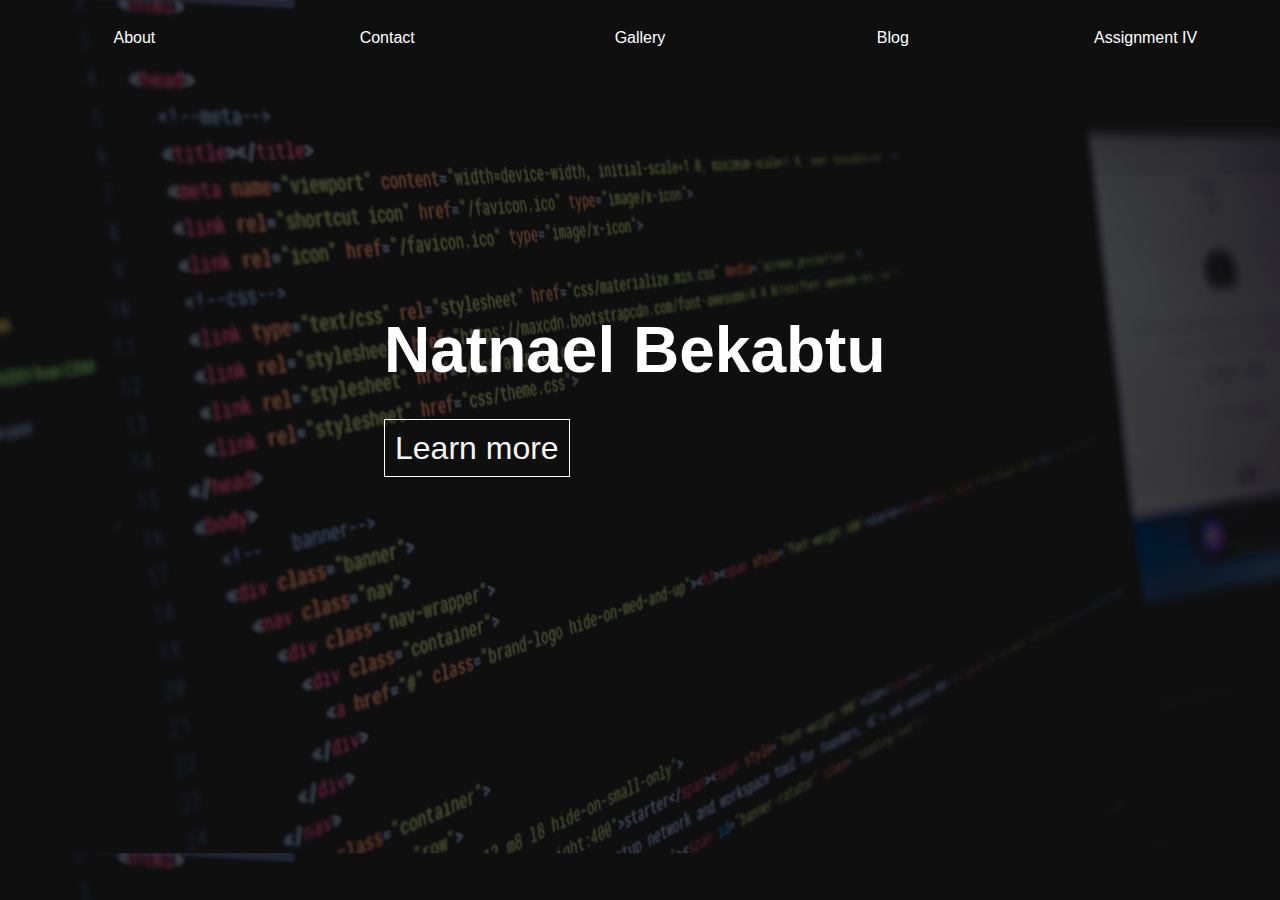
<file: index.html>
<!DOCTYPE html>
<html lang="en">
<head>
    <meta charset="UTF-8">
    <meta name="viewport" content="width=device-width, initial-scale=1.0">
    <title>My Works</title>
    <link rel="icon" href="./Asset/Images/icon_file.ico">
    <link rel="stylesheet" href="./Asset/CSS/general.css">
</head>
<body>
    <ul>
        <li><a href="About.html">About</a></li>
        <li><a href="contact.html">Contact</a></li>
        <li><a href="gallery.html">Gallery</a></li>
        <li><a href="blog.html">Blog</a></li>
        <li><a href="#">Assignment IV</a>
           <ul>
                <li><a href="question1.html" target="_blank">Question1</a></li>
                <li><a href="question2.html" target="_blank">Question2</a></li>
                <li><a href="question3.html" target="_blank">Question3</a></li>
            </ul>
        </li>
                
    </ul>
    <div class="content">
        <h1>Natnael Bekabtu</h1>
        <a href="About.html" id="learn_more">Learn more</a>
    </div>
</body>
</html>
</file>
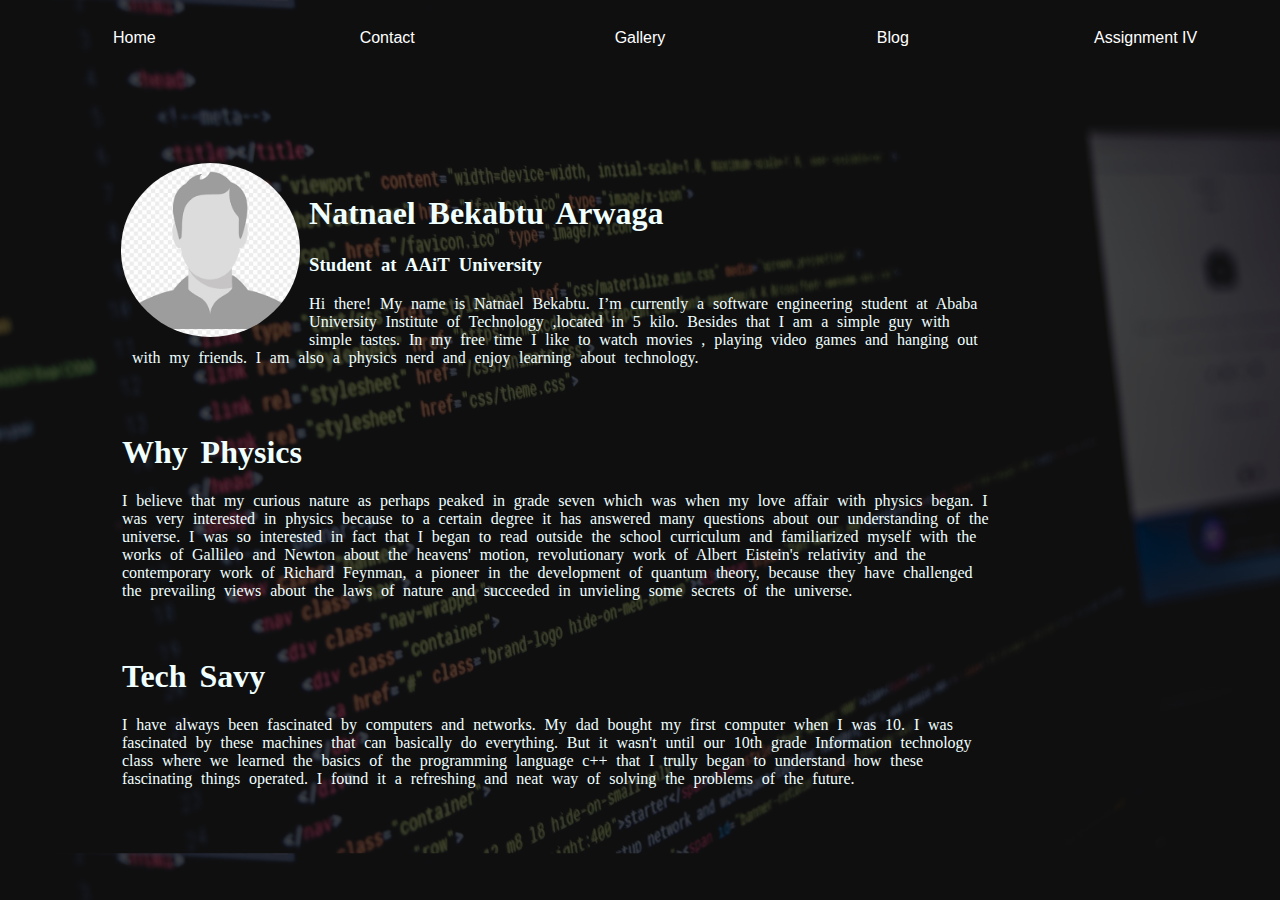
<file: About.html>
<!DOCTYPE html>
<html lang="en">
<head>
    <link rel="icon" href="./Asset/Images/icon_file.ico">
    <meta charset="UTF-8">
    <meta name="viewport" content="width=device-width, initial-scale=1.0">
    <title>Natnael B.</title>
    <link rel="stylesheet" href="./Asset/CSS/general.css">
    <style>
        .about-content{
            position: absolute;
            top: 10%;
            width: 70%;
            color: azure;
            padding: 4em;
            word-spacing: 0.3em;
            margin-left: 40px;
        }
        .about-content img{
            float: left;
            width: 20%;
            border-radius: 50%;
            margin: 1%;
            align-content: center;
            
        }
        .about-content .rest-content{
        
            padding: 20px;
            font-family: Cambria, Cochin, Georgia, Times, 'Times New Roman', serif;
        }
        .rest-content-2{
            clear: both;
            font-family:  Cambria, Cochin, Georgia, Times, 'Times New Roman', serif;
            padding: 10px;
        }

    </style>
</head>
<body>
    <!-- Lets start -->
    <ul>
        <li><a href="Index.html">Home</a></li>
        <li><a href="contact.html">Contact</a></li>
        <li><a href="gallery.html">Gallery</a></li>
        <li><a href="blog.html">Blog</a></li>
        <li><a href="#">Assignment IV</a>
           <ul>
                <li><a href="question1.html" target="_blank">Question1</a></li>
                <li><a href="question2.html" target="_blank">Question2</a></li>
                <li><a href="question3.html" target="_blank">Question3</a></li>
            </ul>
        </li>
                
    </ul>
    <div class="about-content">
        <img src="./Asset/Images/profilepic.png" alt="Profile Picture">
        <div class="rest-content">
            
            <h1>Natnael Bekabtu Arwaga</h1>
            <h3>Student at AAiT University</h3>
            <p>Hi there! My name is Natnael Bekabtu. I’m currently a software engineering student at Ababa University Institute of Technology ,located in 5 kilo.
                Besides that I am a simple guy with simple tastes. In my free time I like to watch movies , playing video games and hanging out with my friends.
                I am also a physics nerd and enjoy learning about technology.</p>  
        </div> 
        <div class="rest-content-2">
            <h1>Why Physics</h1>
            <p>I believe that my curious nature as perhaps peaked in grade seven which was when my love affair with physics began. I was very interested in physics because to a certain  degree it has answered many questions about our understanding of the universe. I was so interested in fact that I began to read outside the school curriculum and familiarized 
                myself with the works of Gallileo and Newton about the heavens' motion, revolutionary work of Albert Eistein's relativity and the contemporary work of Richard  Feynman,
                 a pioneer in the development of quantum theory, because they have challenged the prevailing views about the laws of nature and succeeded in unvieling some secrets of the universe.  
           </p>

        </div>
        <div class="rest-content-2">
            <h1>Tech Savy</h1>
            <p>I have always been fascinated by computers and networks. My dad bought my first computer when I was 10. I was fascinated by 
                these machines that can basically do everything. But it wasn't until our 10th grade Information technology class where we learned the basics 
                of the programming language c++ that I trully began to understand how these fascinating things operated. I found it a refreshing and neat way of solving the problems of the future. 
            </p>

        </div> 
    </div>
    
    
  
    

    

    
</body>
</html>
</file>
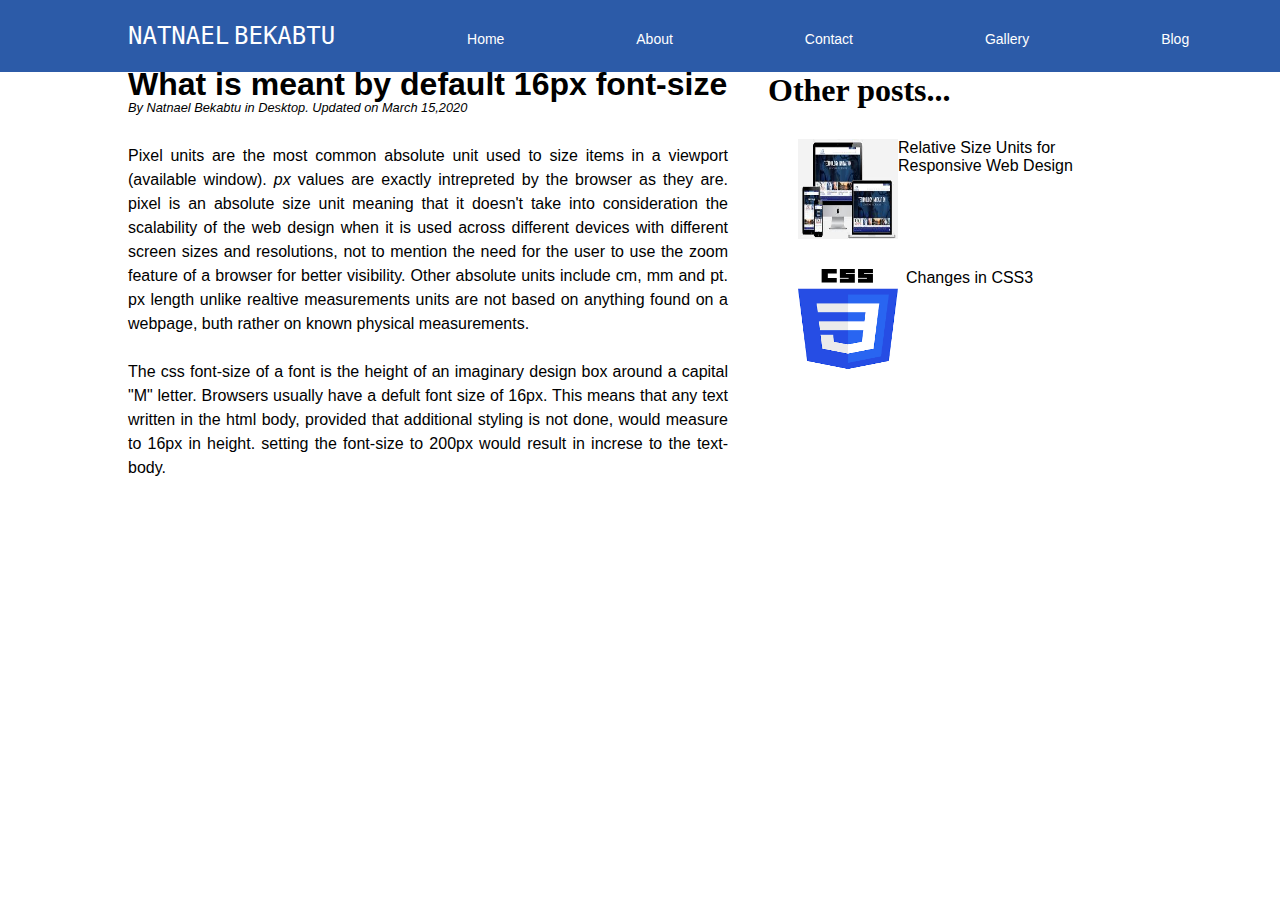
<file: blog-post-2.html>
<!DOCTYPE html>
<html lang="en">
<head>
    <meta charset="UTF-8">
    <meta name="viewport" content="width=device-width, initial-scale=1.0">
    <title>Blog</title>
    <link rel="stylesheet" href="./Asset/CSS/style.css">
    <link rel="icon" href="./Asset/Images/icon_file.ico">

</head>
<body>
<div class="main-window">  
    <nav>
        <ul class="nav-bar">
            <li id="logo"><a href="index.html" style="font-family: monospace;word-spacing: -0.4em;font-size: 1.5rem;">NATNAEL BEKABTU</a></li>
            <li><a href="index.html">Home</a></li>
            <li><a href="About.html">About</a></li>
            <li><a href="contact.html">Contact</a></li>
            <li><a href="gallery.html">Gallery</a></li>
            <li><a href="#">Blog</a></li>
        </ul>
        
    </nav>
  
    <div class="main-content">
        <div class="article-container">
            <article id="main-article">
                <h1 class="title">What is meant by default 16px font-size</h1>
                <p class="author">By Natnael Bekabtu in Desktop. Updated on March 15,2020</p>
                <br>
                <p>Pixel units are the most common absolute  unit used to size items in a viewport (available window). <em> px </em> values are exactly intrepreted by the browser as they are. pixel is an absolute size unit 
                    meaning that it doesn't take into consideration the scalability of the web design when it is used across different devices with different screen sizes and resolutions, not to mention the need for the user to use 
                    the zoom feature of a browser for better visibility. Other absolute units include cm, mm and pt. px length unlike realtive measurements units are not based on anything found on a webpage, buth rather on known physical measurements.
                   </p>
                   <br>
                   <p>
                       The css font-size of a font is the height of an imaginary design box around a capital "M" letter. Browsers usually have a defult font size of 16px. This means that any text written in the html body, provided that additional styling is not done, would measure to 16px in height. setting the font-size to 200px would result in
                       increse to the text-body.  
                   </p>
                 
            </article> 
        </div>
            
        <div class="other-post-container">
            <h1>Other posts...</h1>
           
            <div class="blog-link-1">
                <ul>
                <li>
                    <a href="blog.html"><img src="./Asset/Images/responsive_web_design.jfif" alt="font-size" width="100px" height="100px"></a>
                    <a href="blog.html">Relative Size Units for Responsive Web Design </a>
                </li>
            </ul>
            </div>
            
            <div class="blog-link-2">
                <ul>
                    <li>
                        <a href="blog-post-3.html"><img src="./Asset/Images/CSS3.png" alt="CSS3" width="100px" height="100px"></a>
                        &nbsp;&nbsp;<a href="blog-post-3.html">Changes in CSS3</a>
                    </li>
                </ul>
            </div>
        </div>
    </div>  
</div>
 
</body>
</html>
</file>
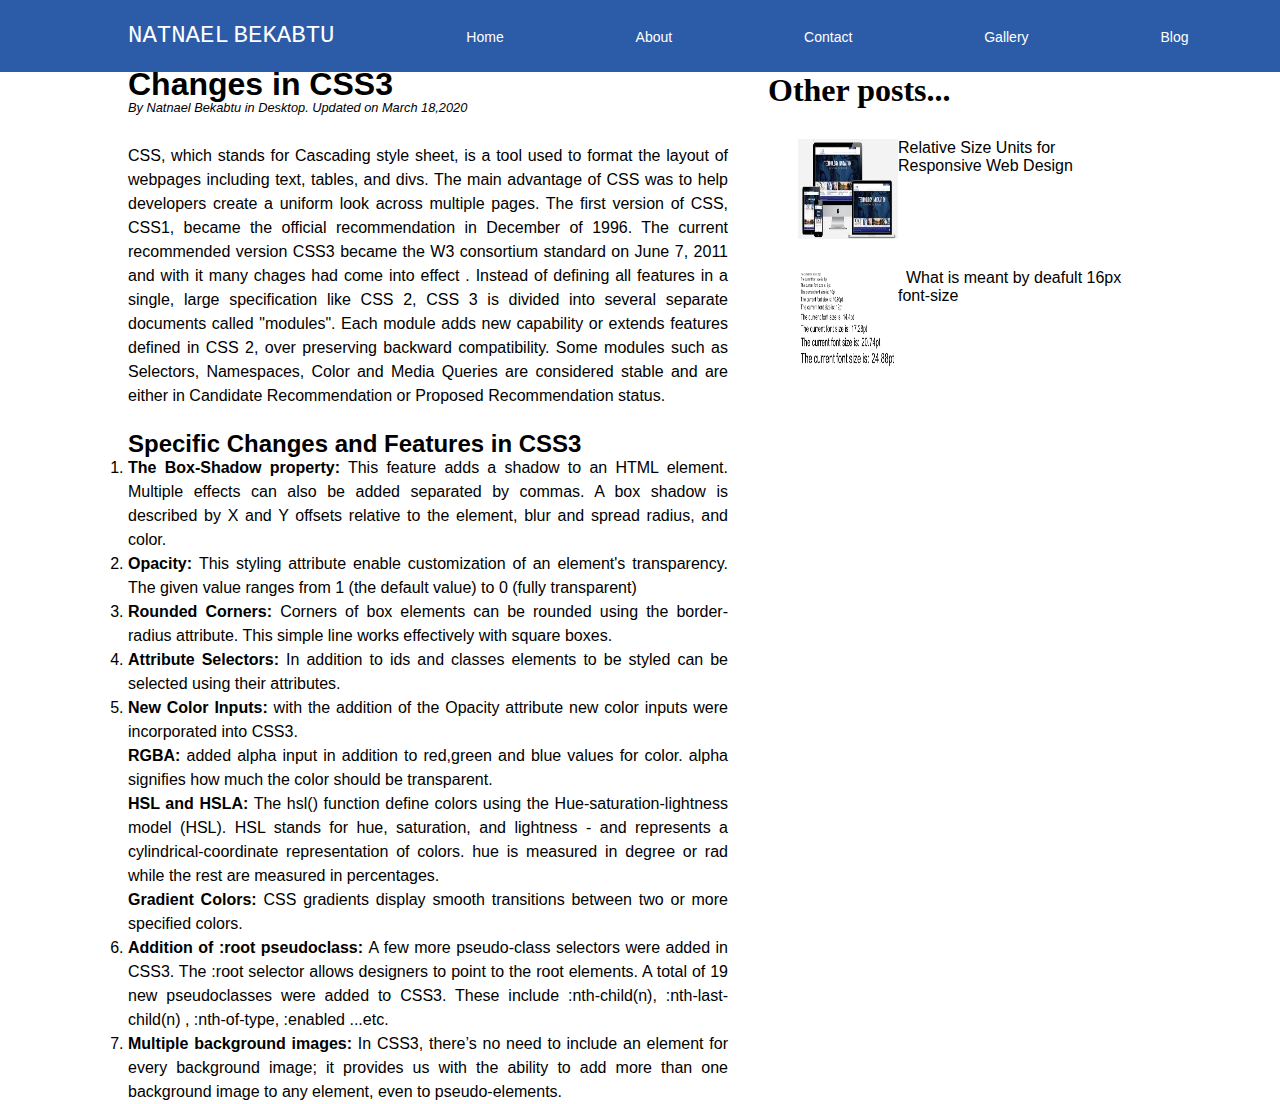
<file: blog-post-3.html>
<!DOCTYPE html>
<html lang="en">
<head>
    <meta charset="UTF-8">
    <meta name="viewport" content="width=device-width, initial-scale=1.0">
    <title>Blog</title>
    <link rel="stylesheet" href="./Asset/CSS/style.css">
    <link rel="icon" href="./Asset/Images/icon_file.ico">

</head>
<body>
<div class="main-window">  
    <nav>
        <ul class="nav-bar">
            <li id="logo"><a href="index.html" style="font-family: monospace;word-spacing: -0.4em;font-size: 1.5rem;">NATNAEL BEKABTU</a></li>
            <li><a href="index.html">Home</a></li>
            <li><a href="About.html">About</a></li>
            <li><a href="contact.html">Contact</a></li>
            <li><a href="gallery.html">Gallery</a></li>
            <li><a href="#">Blog</a></li>
        </ul>
        
    </nav>
  
    <div class="main-content">
        <div class="article-container">
            <article id="main-article">
                <h1 class="title">Changes in CSS3</h1>
                <p class="author">By Natnael Bekabtu in Desktop. Updated on March 18,2020</p>
                <br>
                <p>CSS, which stands for Cascading style sheet, is a tool used to format the layout of webpages including text, tables, and divs. The main advantage of CSS was to help developers create a uniform look across multiple pages.
                    The first version of CSS, CSS1, became the official recommendation in December of 1996. The current recommended version CSS3 became the W3 consortium standard on June 7, 2011 and with it many chages had come into effect
                    . Instead of defining all features in a single, large specification like CSS 2, CSS 3 is divided into several separate documents called "modules". Each module adds new capability or extends features defined in CSS 2, 
                    
                    over preserving backward compatibility.
                    Some modules such as Selectors, Namespaces, Color and Media Queries are considered stable and are either in Candidate Recommendation or Proposed Recommendation status.</p>
                    <br>
                    <h2>Specific Changes and Features in CSS3</h2>
                    <ol>
                        <li><strong> The Box-Shadow property:</strong>
                            This feature adds a shadow to an HTML element. Multiple effects can also be added separated by commas. A box shadow is described by X and Y offsets relative to the element, blur and spread radius, and color.
                        </li>
                        <li><strong>Opacity: </strong>This styling attribute enable customization of an element's transparency. The given value ranges from 1 (the default value) to 0 (fully transparent) 
                        
                        </li>
                        <li><strong>Rounded Corners: </strong>
                            Corners of box elements can be rounded using the border-radius attribute. This simple line works effectively with square boxes.
                        </li>
                        <li><strong>Attribute Selectors: </strong>In addition to ids and classes elements to be styled can be selected using their attributes.</li>
                        <li><strong>New Color Inputs:</strong> with the addition of the Opacity attribute new color inputs were incorporated into CSS3.
                            <ul style="list-style-type: none;">
                                <li><strong>RGBA: </strong>
                                    added alpha input in addition to red,green and blue values for color. alpha signifies how much the color should be transparent.
                                </li>
                                <li><strong>HSL and HSLA:</strong>
                                    The hsl() function define colors using the Hue-saturation-lightness model (HSL). HSL stands for hue, saturation, and lightness - and represents a cylindrical-coordinate representation of colors. hue is measured in degree or rad while the rest are measured in percentages.
                                </li>
                                <li><strong>Gradient Colors: </strong>CSS gradients display smooth transitions between two or more specified colors.</li>
                            </ul> 

                        </li>
                        <li><strong>Addition of :root pseudoclass: </strong> A few more pseudo-class selectors were added in CSS3. The :root selector allows designers to point to the root elements. A total of 19 new pseudoclasses were added to CSS3. These include :nth-child(n), :nth-last-child(n) , :nth-of-type, :enabled ...etc.
                        </li>
                        <li><strong>Multiple background images: </strong> In CSS3, there’s no need to include an element for every background image; it provides us with the ability to add more than one background image to any element, even to pseudo-elements.</li>
                    </ol>
            </article> 
        </div>
            
        <div class="other-post-container">
            <h1>Other posts...</h1>
           
            <div class="blog-link-1">
                <ul>
                <li>
                    <a href="blog.html"><img src="./Asset/Images/responsive_web_design.jfif" alt="font-size" width="100px" height="100px"></a>
                    <a href="blog.html">Relative Size Units for Responsive Web  Design</a>
                </li>
            </ul>
            </div>
            
            <div class="blog-link-2">
                <ul>
                    <li>
                        <a href="blog-post-2.html"><img src="./Asset/Images/font-size.png" alt="font-size" width="100px" height="100px"></a>
                        &nbsp;&nbsp;<a href="blog-post-2.html">What is meant by deafult 16px font-size </a>
                    </li>
                </ul>
            </div>
        </div>
    </div>  
</div>
 
</body>
</html>
</file>
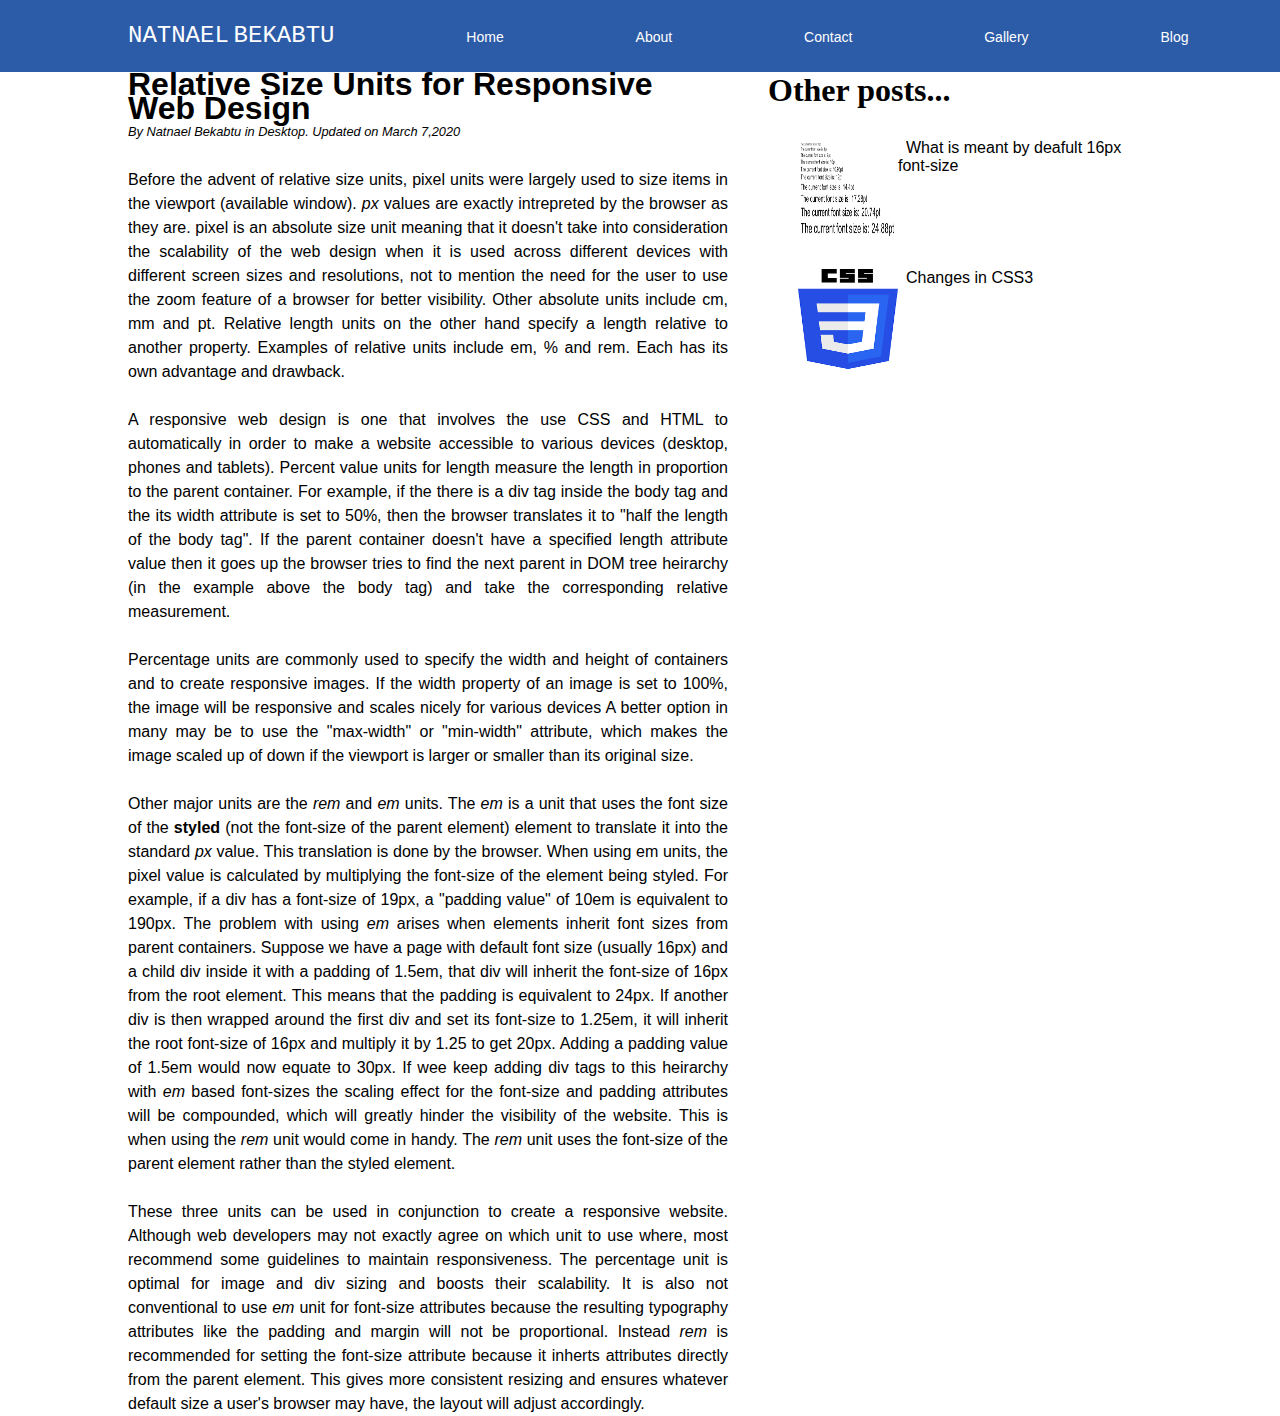
<file: blog.html>
<!DOCTYPE html>
<html lang="en">
<head>
    <meta charset="UTF-8">
    <meta name="viewport" content="width=device-width, initial-scale=1.0">
    <title>Blog</title>
    <link rel="stylesheet" href="./Asset/CSS/style.css">
    <link rel="icon" href="./Asset/Images/icon_file.ico">

</head>
<body>
<div class="main-window">  
    <nav>
        <ul class="nav-bar">
            <li id="logo"><a href="index.html" style="font-family: monospace;word-spacing: -0.4em;font-size: 1.5rem;">NATNAEL BEKABTU</a></li>
            <li><a href="index.html">Home</a></li>
            <li><a href="About.html">About</a></li>
            <li><a href="contact.html">Contact</a></li>
            <li><a href="gallery.html">Gallery</a></li>
            <li><a href="#">Blog</a></li>
        </ul>
        
    </nav>
  
    <div class="main-content">
        <div class="article-container">
            <article id="main-article">
                <h1 class="title">Relative Size Units for Responsive Web Design</h1>
                <p class="author">By Natnael Bekabtu in Desktop. Updated on March 7,2020</p>
                <br>
                <p>Before the advent of relative  size units, pixel units were largely used to size items in the viewport (available window). <em> px </em> values are exactly intrepreted by the browser as they are. pixel is an absolute size unit 
                    meaning that it doesn't take into consideration the scalability of the web design when it is used across different devices with different screen sizes and resolutions, not to mention the need for the user to use 
                    the zoom feature of a browser for better visibility. Other absolute units include cm, mm and pt. Relative length units on the other hand specify a length relative to another property. Examples of relative units include
                em, % and rem. Each has its own advantage and drawback.  </p>
                <br>
                 <p>A responsive web design is one that involves the use CSS and HTML to automatically in order to make a website accessible to various devices (desktop, phones and tablets). Percent value units for length measure the length in proportion
                    to the parent container. For example, if the there is a div tag inside the body tag and the its width attribute is set to 50%, then the browser translates it to "half the length of the body tag". If the parent container doesn't have a 
                    specified length attribute value then it goes up the browser tries to find the next parent in DOM tree heirarchy (in the example above the body tag) and take the corresponding relative measurement.
                </p>
               <br>
                <p>Percentage units are commonly used to specify the width and height of containers and to create responsive images. If the width property of an image is set to 100%, the image will be responsive and scales nicely for various devices
                    A better option in many may be to use the "max-width" or "min-width" attribute, which makes the image scaled up of down if the viewport is larger or smaller than its original size. 
                </p>
                <br>
                <p>Other major units are the <em>rem</em> and  <em>em</em> units. The <em>em</em> is a unit that uses the font size of the <strong> styled</strong> (not the font-size of the parent element) element to translate it into the standard <em> px</em> value. This translation is done by the browser. When using em
                units, the pixel value is calculated by multiplying the font-size of the element being styled. For example, if a div has a font-size of 19px, a "padding value" of 10em is equivalent to 190px. The problem with using <em>em</em> arises when elements 
                inherit font sizes from parent containers. Suppose we have a page with default font size (usually 16px) and a child div inside it with a padding of 1.5em, that div will inherit the font-size of 16px from the root element. This means that the padding is
                equivalent to 24px. If another div is then wrapped around the first div and set its font-size to 1.25em, it will inherit the root font-size of 16px and multiply it by 1.25 to get 20px. Adding a padding value of 1.5em would now equate to 30px. If wee keep
                adding div tags to this heirarchy with <em>em</em> based font-sizes the scaling effect for the font-size and padding attributes will be compounded, which will greatly hinder the visibility of the website. 
                This is when using the <em>rem</em> unit would come in handy. The <em>rem</em> unit uses the font-size of the parent element rather than the styled element.
            </p>
            <br>
            <p>
                These three units can be used in conjunction to create a responsive website. Although web developers may not exactly agree on which unit to use where, most recommend some guidelines to maintain responsiveness.
                 The percentage unit is optimal for image and div sizing and boosts their scalability. It is also not conventional to use <em>em</em> unit for font-size attributes because the resulting typography attributes like the 
                 padding and margin will not be proportional. Instead <em>rem</em> is recommended for setting the font-size attribute because it inherts attributes directly from the parent element. This gives more consistent resizing and
                 ensures whatever default size a user's browser may have, the layout will adjust accordingly.    
            </p>
            </article> 
        </div>
            
        <div class="other-post-container">
            <h1>Other posts...</h1>
           
            <div class="blog-link-1">
                <ul>
                <li>
                    <a href="blog-post-2.html"><img src="./Asset/Images/font-size.png" alt="font-size" width="100px" height="100px"></a>
                    &nbsp;&nbsp;<a href="blog-post-2.html">What is meant by deafult 16px font-size </a>
                </li>
            </ul>
            </div>
            
            <div class="blog-link-2">
                <ul>
                    <li>
                        <a href="blog-post-3.html"><img src="./Asset/Images/CSS3.png" alt="CSS3" width="100px" height="100px"></a>
                        &nbsp;&nbsp;<a href="blog-post-3.html">Changes in CSS3</a>
                    </li>
                </ul>
            </div>
        </div>
    </div>  
</div>
 
</body>
</html>
</file>
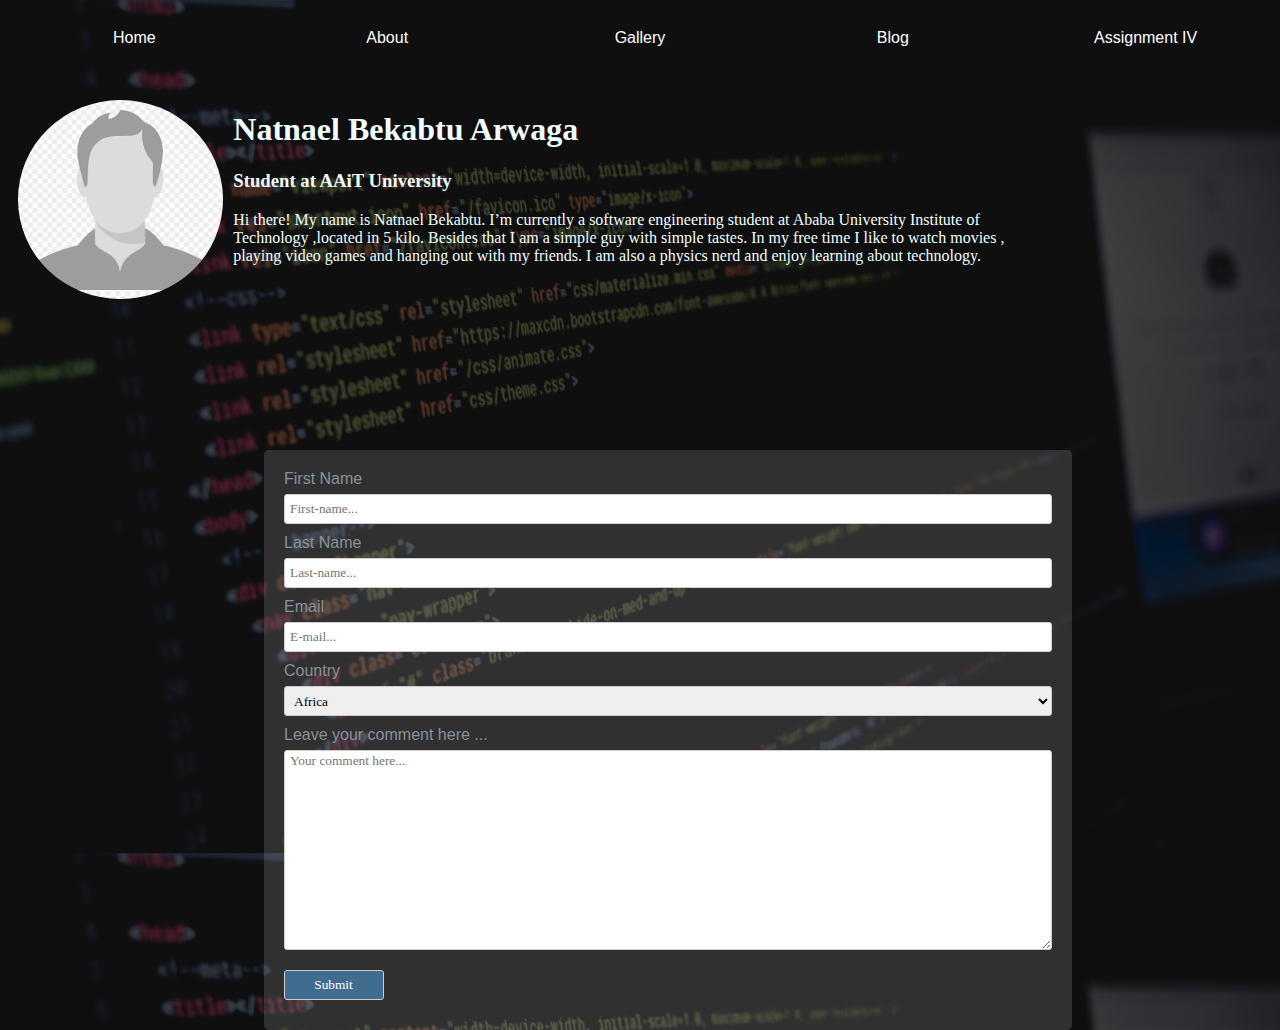
<file: contact.html>
<!DOCTYPE html>
<html lang="en">
<head>
    <link rel="icon" href="./Asset/Images/icon_file.ico">
    <meta charset="UTF-8">
    <meta name="viewport" content="width=device-width, initial-scale=1.0">
    <title>Natnael B.</title>
    <link rel="stylesheet" href="./Asset/CSS/general.css">
    <style>
        .content-1{
            position: absolute;
            top: 10%;
            width: 80%;
            color: azure;
        }
        .content-1 img{
            float: left;
            width: 20%;
            border-radius: 50%;
            margin: 1%;
        }
        .rest-content{
            font-family: Cambria, Cochin, Georgia, Times, 'Times New Roman', serif;
        }
        #form{
            border-radius: 5px;
            position: absolute;
            font-family: Arial, Helvetica, sans-serif;
            background-color: rgba(252, 252, 252, 0.14);
            padding: 20px;
            color: rgb(137, 146, 153);
            top: 50%;
            width: 60%;
            margin-left: 20%;
            
        }
        #form select,#form input,#form textarea{
            width: 100%;
            border-radius: 3px;
            box-sizing: border-box;
            font-family: 'Times New Roman', Times, serif;
            border: 1px solid #ccc;
            height: 30px;
            margin-top: 6px;
            margin-bottom: 10px;
            padding-left: 5px;
        }
        label{
            padding-bottom: 100px;
        }
        input[type=submit]{
            background-color: rgb(64, 108, 143);
            color: white;
        }
        input[type=submit]:hover{
            background-color: white;
            color: rgb(64, 108, 143);
        }

    </style>
</head>
<body>
    <!-- Lets start -->
    <ul>
        <li><a href="Index.html">Home</a></li>
        <li><a href="About.html">About</a></li>
        <li><a href="gallery.html">Gallery</a></li>
        <li><a href="blog.html">Blog</a></li>
        <li><a href="#">Assignment IV</a>
           <ul>
                <li><a href="question1.html" target="_blank">Question1</a></li>
                <li><a href="question2.html" target="_blank">Question2</a></li>
                <li><a href="question3.html" target="_blank">Question3</a></li>
            </ul>
        </li>           
    </ul>
    <div class="content-1">
        <img src="./Asset/Images/profilepic.png" alt="profilepic">
        <div class="rest-content">
            
            <h1>Natnael Bekabtu Arwaga</h1>
            <h3>Student at AAiT University</h3>
            <p>Hi there! My name is Natnael Bekabtu. I’m currently a software engineering student at Ababa University Institute of Technology ,located in 5 kilo.
                Besides that I am a simple guy with simple tastes. In my free time I like to watch movies , playing video games and hanging out with my friends.
                I am also a physics nerd and enjoy learning about technology.</p>  
        </div> 
    </div>
    <div id="form">
        <form action="mailto:se.natnael.bekabtu@gmail.com" enctype="UTF-8" method="POST">
            <label for="fname">First Name </label>
            <input type="text" name="fName" id="fName" required pattern="[a-z]{1,20}" placeholder="First-name...">
            
            <label for="lname">Last Name </label>
            <input type="text" name="lname" id="lname" required pattern="[a-z]{1,20}" placeholder="Last-name...">
            
            <label for="email">Email </label>
            <input type="email" name="email" id="email" placeholder="E-mail..." required>
            
            <label for="country">Country</label>
            <select name="country" id="">
                    <option value="af">Africa</option>
                    <option value="as">Asia</option>
                    <option value="eu">Europe</option>
            </select>
            Leave your comment here ... 
            <textarea name="comment" id="comment" cols="50" rows="30" style="height: 200px;" placeholder="Your comment here..."></textarea>
            <input type="submit" value="Submit" style="width: 100px;"> 
        </form>   
</div>
 
</body>
</html>
</file>
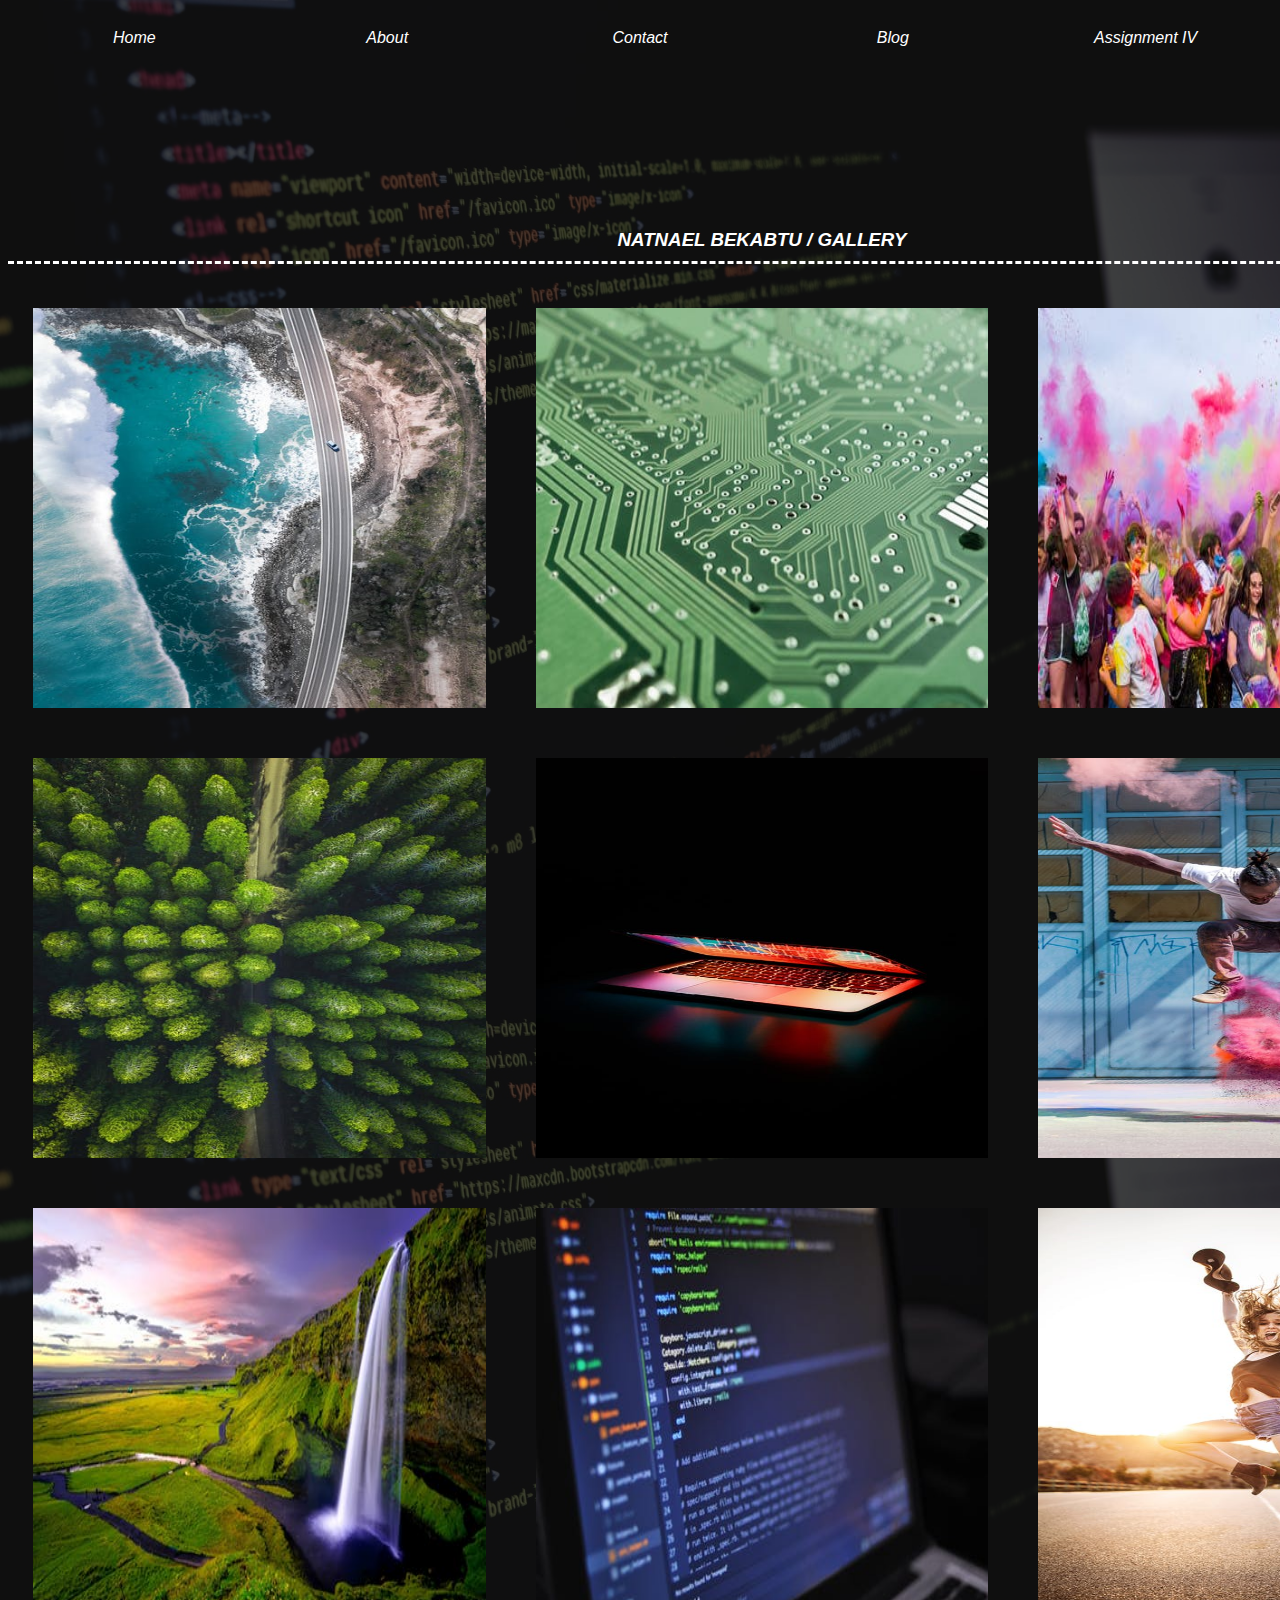
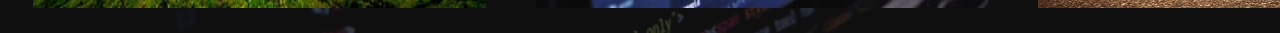
<file: gallery.html>
<!DOCTYPE html>
<html lang="en">
<head>
    <link rel="icon" href="./Asset/Images/icon_file.ico">
    <meta charset="UTF-8">
    <meta name="viewport" content="width=device-width, initial-scale=1.0">
    <title>Natnael B.</title>
    <link rel="stylesheet" href="./Asset/CSS/general.css">
    <style>
        #title{
            text-transform: uppercase;
            text-align: center;
            width: 93rem;
            border-bottom: dashed;
            padding: 10px;
        }
        body{
            font-style: oblique;
            font-family: Arial, Helvetica, sans-serif;
            clear: both; 
            color: white;   
        }
        img{
            float: left;
            width: 30%;
            margin: 1.6667%;
           
        }
        .main-content{
            position: absolute;
            top: 200px;
        }
    </style>
</head>
<body>
    <!-- Lets start -->
    <ul>
        <li><a href="Index.html">Home</a></li>
        <li><a href="About.html">About</a></li>
        <li><a href="contact.html">Contact</a></li>
        <li><a href="blog.html">Blog</a></li>
        <li><a href="#">Assignment IV</a>
           <ul>
                <li><a href="question1.html" target="_blank">Question1</a></li>
                <li><a href="question2.html" target="_blank">Question2</a></li>
                <li><a href="question3.html" target="_blank">Question3</a></li>
            </ul>
        </li>           
    </ul>
    <div class="main-content">
            <h3 id="title">natnael bekabtu / gallery</h3>
            
                    <img src="./Asset/Images/gallery_image_1.jpeg" alt="arial view of ocean" width="400px" height="400px">
                    <img src="./Asset/Images/motherboard.jpeg" alt="motherboard" width="400px" height="400px">
                    <img src="./Asset/Images/color_day.jpeg" alt="image of color day" width="400px" height="400px">
                    <img src="./Asset/Images/forest_image.jpg" alt="image of forest" width="400px" height="400px">
                    <img src="./Asset/Images/laptop.jpeg" alt="almost closed laptop" width="400px" height="400px">        
                    <img src="./Asset/Images/man_skateboarding.jpeg" alt="man skateboarding" width="400px" height="400px">  
                    <img src="./Asset/Images/water_fountain.jpeg" alt="image of water fountain" width="400px" height="400px">
                    <img src="./Asset/Images/laptop_2.jpeg" alt="coding on laptop" width="400px" height="400px">
                    <img src="./Asset/Images/jump_shot.jpeg" alt="woman taking a jump shot image" width="400px" height="400px">
                     
    </div>        
                
    
</body>
</html>
</file>
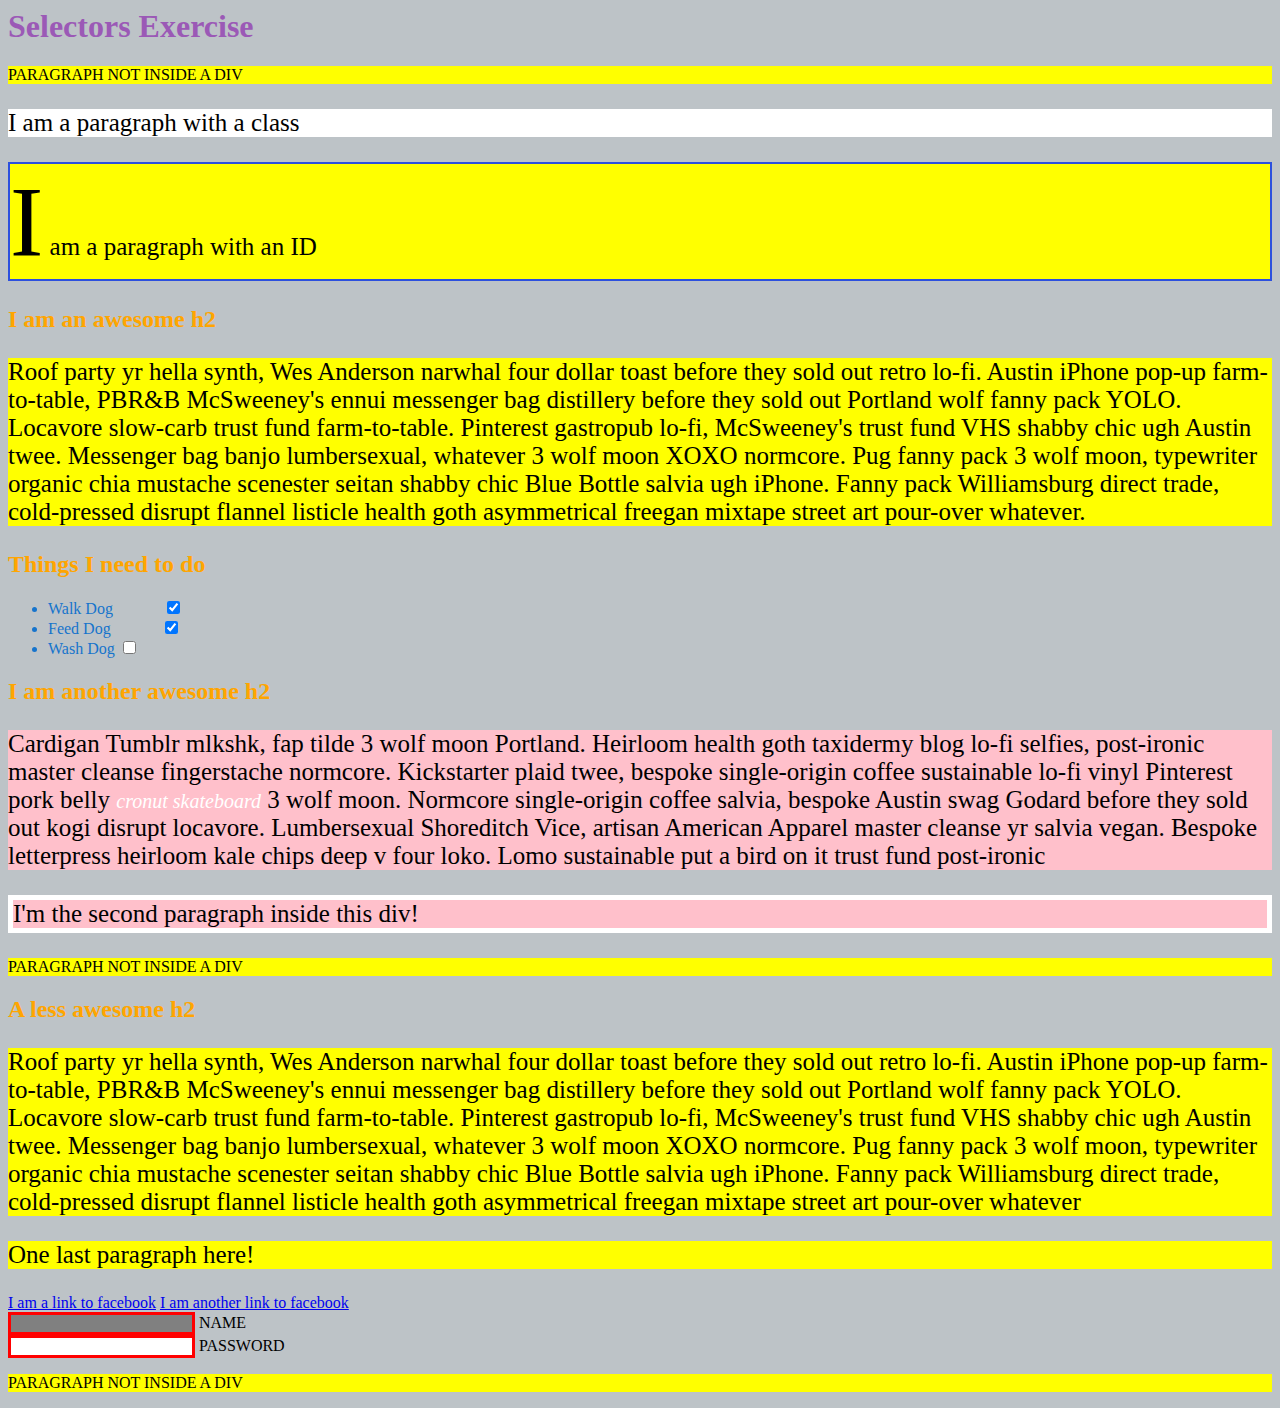
<file: question1.html>
<html>
<head>
  <meta charset="UTF-8">
  <title>Selectors Exercise</title>
  <link rel="stylesheet" type="text/css" href="./Asset/CSS/selectors.css">
</head>
<body>
  <h1>Selectors Exercise</h1>

<p>PARAGRAPH NOT INSIDE A DIV</p>

<div>
  <p class="hello">I am a paragraph with a class</p>
  <p id="special">I am a paragraph with an ID</p>

  <h2>I am an awesome h2</h2>
  
  
  <p>Roof party yr hella synth, Wes Anderson narwhal four dollar toast before they sold out retro lo-fi. Austin iPhone pop-up farm-to-table, PBR&B McSweeney's ennui messenger bag distillery before they sold out Portland wolf fanny pack YOLO. Locavore slow-carb trust fund farm-to-table. Pinterest gastropub lo-fi, McSweeney's trust fund VHS shabby chic ugh Austin twee. Messenger bag banjo lumbersexual, whatever 3 wolf moon XOXO normcore. Pug fanny pack 3 wolf moon, typewriter organic chia mustache scenester seitan shabby chic Blue Bottle salvia ugh iPhone. Fanny pack Williamsburg direct trade, cold-pressed disrupt flannel listicle health goth asymmetrical freegan mixtape street art pour-over whatever.</p>

</div>

<div>
  <h2>Things I need to do</h2>

  <ul>
    <li>Walk Dog <input type="checkbox" checked> </li>
    <li>Feed Dog <input type="checkbox" checked> </li>
    <li>Wash Dog <input type="checkbox"></li>
  </ul>
</div>

<div>
  <h2>I am another awesome h2</h2>

  <p>Cardigan Tumblr mlkshk, fap tilde 3 wolf moon Portland. Heirloom health goth taxidermy blog lo-fi selfies, post-ironic master cleanse fingerstache normcore. Kickstarter plaid twee, bespoke single-origin coffee sustainable lo-fi vinyl Pinterest pork belly <em>cronut skateboard</em> 3 wolf moon. Normcore single-origin coffee salvia, bespoke Austin swag Godard before they sold out kogi disrupt locavore. Lumbersexual Shoreditch Vice, artisan American Apparel master cleanse yr salvia vegan. Bespoke letterpress heirloom kale chips deep v four loko. Lomo sustainable put a bird on it trust fund post-ironic</p>

  <p>I'm the second paragraph inside this div!</p>
</div>

<p>PARAGRAPH NOT INSIDE A DIV</p>


<div>
  <h2>A less awesome h2</h2>

  <p>Roof party yr hella synth, Wes Anderson narwhal four dollar toast before they sold out retro lo-fi. Austin iPhone pop-up farm-to-table, PBR&B McSweeney's ennui messenger bag distillery before they sold out Portland wolf fanny pack YOLO. Locavore slow-carb trust fund farm-to-table. Pinterest gastropub lo-fi, McSweeney's trust fund VHS shabby chic ugh Austin twee. Messenger bag banjo lumbersexual, whatever 3 wolf moon XOXO normcore. Pug fanny pack 3 wolf moon, typewriter organic chia mustache scenester seitan shabby chic Blue Bottle salvia ugh iPhone. Fanny pack Williamsburg direct trade, cold-pressed disrupt flannel listicle health goth asymmetrical freegan mixtape street art pour-over whatever</p>

  <p>One last paragraph here!</p>

  <a href="http://www.facebook.com">I am a link to facebook</a>
  <a href="http://www.facebook.com">I am another link to facebook</a>
  <br>

  <input type="text" name="name" /><label> Name</label><br/>
  <input type="password" name="password" /><label> Password</label><br/>

</div>

<p>PARAGRAPH NOT INSIDE A DIV</p>

</body>
</html>
</file>
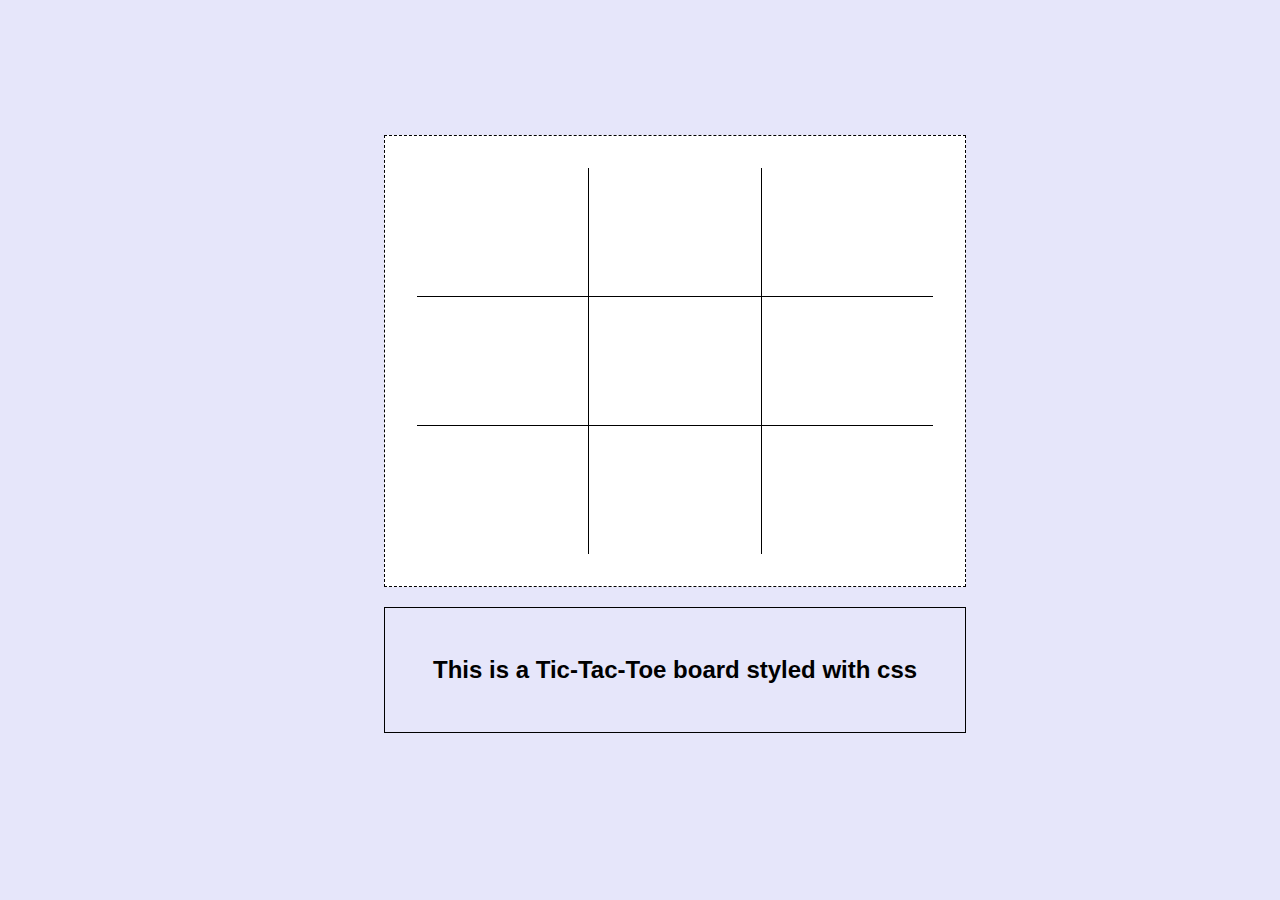
<file: question2.html>
<!DOCTYPE html>
<html lang="en">
<head>
    <meta charset="UTF-8">
    <meta name="viewport" content="width=device-width, initial-scale=1.0">
    <title>Tic Tac Toe</title>
    <link rel="icon" href="./Asset/Images/tic_tac_toe.jfif">
    <style>
        .parent{
            position: absolute;
            top: 15%;
            left: 30%;
        }
        body{
            background-color: lavender;
        }
        h2{
            border:solid 1px;
            padding: 2em;
            font-family: Arial, Helvetica, sans-serif;
        }
        h2:hover{color: blue;}
        .board{
            border: dashed 1px ;
            padding:3px;
            font-size: 2rem;
            text-align: center;
            display: grid;
            grid-template-columns: auto auto auto;
            background-color: white;
            padding: 1em;
        }
        .board-item{
            background-color: white;
            padding: 2em;
            border-right:1px solid black ;
            border-bottom: 1px solid black;
        }
        .board-item-last{
            padding: 2em;
            border-bottom: 1px solid black;
        } 
        #board-item-seven , #board-item-eight{
            padding: 2em;
            border-right: 1px solid black;
        }
        #board-item-nine{padding: 2em;}
        
        
    </style>
</head>
<body>
<div class="parent"> 
    <div class="board">
        <div class="board-item"></div>
        <div class="board-item"></div>
        <div class="board-item-last"></div>
        <div class="board-item"></div>
        <div class="board-item"></div>
        <div class="board-item-last"></div>
        <div id="board-item-seven"></div>
        <div id="board-item-eight"></div>
        <div id="board-item-nine"></div>
    </div>
    <h2>This is a Tic-Tac-Toe board styled with css</h2>
</div>
</body>
</html>
</file>
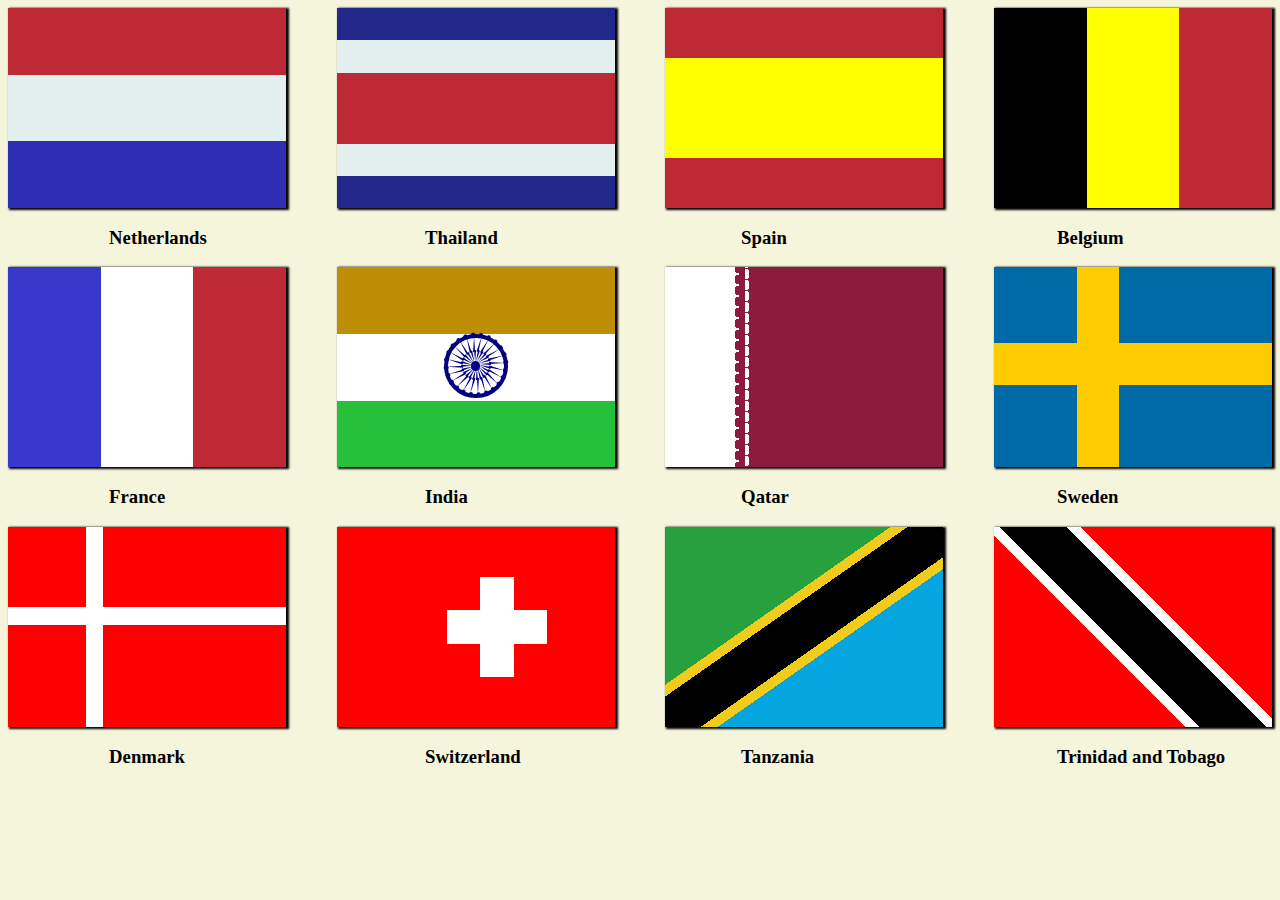
<file: question3.html>
<!DOCTYPE html>
<html lang="en">
<head>
    <meta charset="UTF-8">
    <link rel="icon" href="./Asset/Images/icon_file.ico">
    <meta name="viewport" content="width=device-width, initial-scale=1.0">
    <title>Flags</title>
    <link rel="stylesheet" href="./Asset/CSS/flag.css">
</head>
<body>
<div class="flag-container-1">
    <div class="flag-1">
      <div class="box-1"></div>
      <div class="box-2"></div>
      <div class="box-3"></div>
    </div>
    <div class="flag-2">
      <div class="box-type-1"></div>
      <div class="box-type-2"></div>
      <div class="box-type-3"></div>
     <div class="box-type-2"></div>
     <div class="box-type-1"></div>
    </div>

    <div class="flag-3">
      <div class="box-1"></div>
      <div class="box-2"></div>
      <div class="box-3"></div>
    </div>


 
    <div class="flag-4">
      <div class="box-1"></div>
      <div class="box-2"></div>
      <div class="box-3"></div>
    </div>
</div>
<div class="name-container">
      <h3>Netherlands</h3>
      <h3>Thailand</h3>
      <h3>Spain</h3>
      <h3>Belgium</h3>
</div>
<div class="flag-container-2">
  <div class="flag-5">
    <div class="box-1"></div>
    <div class="box-2"></div>
    <div class="box-3"></div>
  </div>
  <div class="flag-6">
    <div class="box-1"></div>
    <div class="box-2">
      <div class="symbol">
        <div class="spoke spoke1"></div>
        <div class="spoke spoke2"></div>
        <div class="spoke spoke3"></div>
        <div class="spoke spoke4"></div>
        <div class="spoke spoke5"></div>
        <div class="spoke spoke6"></div>
        <div class="spoke spoke7"></div>
        <div class="spoke spoke8"></div>
        <div class="spoke spoke9"></div>
        <div class="spoke spoke10"></div>
        <div class="spoke spoke11"></div>
        <div class="spoke spoke12"></div>
        <div class="spoke spoke13"></div>
        <div class="spoke spoke14"></div>
        <div class="spoke spoke15"></div>
        <div class="spoke spoke16"></div>
        <div class="spoke spoke17"></div>
        <div class="spoke spoke18"></div>
        <div class="spoke spoke19"></div>
        <div class="spoke spoke20"></div>
        <div class="spoke spoke21"></div>
        <div class="spoke spoke22"></div>
        <div class="spoke spoke23"></div>
        <div class="spoke spoke24"></div>
      </div>
    </div>
    <div class="box-3"></div>
  </div>

  <div class="flag-7">
    <div id="triangle-right"></div>
    <div class="box-1"></div>
    <div class="box-2"></div>
  
    
    
  </div>
  <div class="flag-8"></div>
</div>
<div class="name-container">
  <h3>France</h3>
  <h3>India</h3>
  <h3>Qatar</h3>
  <h3>Sweden</h3>
</div>
<div class="flag-container-3">
  <div class="flag-9"></div>
  <div class="flag-10"></div>
  <div class="flag-11"></div>
  <div class="flag-12"></div>
</div>
<div class="name-container">
  <h3>Denmark</h3>
  <h3>Switzerland</h3>
  <h3>Tanzania</h3>
  <h3>Trinidad and Tobago</h3>
</div>
</body>
</html>
</file>
<file: Asset/CSS/general.css>
body{
    background:linear-gradient(rgba(0,0,0,0.7), rgba(0,0,0,0.7)), url("../Images/myworks_background.jpg");
    background-size: cover;   
}
ul{
    font-family: Arial, Helvetica, sans-serif;
    margin: 0px;
    padding: 0px;
    width: 100%;
    text-align: center;
    list-style-type: none;
}
ul li{
    float:left;
    width: 20%;
    text-align: center; 
    line-height:40px;
}
ul li a{
    text-decoration: none;
    color: white;
    display: block;
    padding:10px;
}
ul li ul li{
    width: 100%;
    display: none;
}
ul li a:hover{
    color: black;
    background-color: white;
    transition:0.2s ease;
    display: block;
}
ul li:hover ul li{
    display: block;
}
.content{
    position: absolute;
    font-family:sans-serif;
    top: 30%;
    left:30%;
    color: white;
    font-size: 2rem;   
}
.content a{
    text-decoration: none;
    font-family: 'Lucida Sans', 'Lucida Sans Regular', 'Lucida Grande', 'Lucida Sans Unicode', Geneva, Verdana, sans-serif;
    border: white solid 1px;
    color: whitesmoke;
    padding: 10px;
}
.content a:hover{
    background-color: whitesmoke;
    color: black;
}
</file>
<file: Asset/CSS/style.css>
*{
    margin: 0;
    padding: 0;
}
@media (min-width:1000px) {
    .main-content{
        display: flex;
        justify-content: center;
    }
}
.main-window{
    display: flex;
    flex-direction: column;
    background-color: white;
}

.nav-bar{
    width: 100%;
    text-align: left;
    font-size: 14px;   
}

.article-container{
    width: 50%;
}
.other-post-container{
    width: 30%;
    height: 100%;

}
#main-article{
    width: 600px;
}

nav{
    width: 100%;
    background-color:#2c5ba8;
}

nav ul{
    font-family: Arial, Helvetica, sans-serif;
    list-style-type: none;
    font-size: 1.2rem;
    padding: 0px;
    width: 500px;
    text-align: center;
}
nav > ul > li{
    display: inline;
    padding-left: 10%;

}

nav ul li a{
   color: white;
   line-height: 3em;
   text-decoration: none;
}

nav > ul > li a:hover{
    color: black;
    transition: 0.2s ease;

}

a:active{
    color: whitesmoke;
}
article{
    font-family: sans-serif;
    font-size: 1rem;
    text-align: justify;
    line-height: 1.5em;
}

#article1_image{
    width: inherit;
}
.title{
    font-family: 'Franklin Gothic Medium', 'Arial Narrow', Arial, sans-serif;
    font-weight: bolder;
    text-align: left;
    font-size: 2rem;
}

.author{
    font-style: italic;
    font-size: 0.8rem;
    text-align: left;
}

.blog-link-1,.blog-link-2{
    padding: 30px;
    
}
.blog-link-1 a, .blog-link-2 a{
    text-decoration: none;
    color: black;
    font-family: Arial, Helvetica, sans-serif;
}
.blog-link-1 a:hover, .blog-link-2 a:hover{
    text-decoration: underline;
    color: darkblue;
}
.blog-link-2{
    clear: both;
}
.blog-link-1 ul{
    list-style-type: none;
}
.blog-link-1 ul li img{
    float: left;
}
.blog-link-2 ul{
    list-style-type: none;
}
.blog-link-2 ul li img{
    float: left;
}
</file>
<file: Asset/CSS/selectors.css>
/* Style the HTML elements according to the following instructions. 
DO NOT ALTER THE EXISTING HTML TO DO THIS.  WRITE ONLY CSS!

/* Give the <body> element a background of #bdc3c7*/
body{
    background-color: #bdc3c7;
}

/* Make the <h1> element #9b59b6*/
h1{
    color: #9b59b6;
}

/* Make all <h2> elements orange */
h2{
    color: orange;
}

/* Make all <li> elements blue(pick your own hexadecimal blue)*/ 
li{
    color: #1674cc;
}

/*Change the background on every paragraph to be yellow*/
p{
    background-color: yellow;
}

/*Make all inputs have a 3px red border*/
input{
    border:solid red 3px;
}

/* Give everything with the class 'hello' a white background*/
.hello{
    background-color: white;
}

/* Give the element with id 'special' a 2px solid blue border(pick your own rgb blue)*/
#special{
    border:solid rgb(44, 80, 222) 2px;
}

/*Make all the <p>'s that are nested inside of divs 25px font(font-size: 25px)*/
div p{
    font-size: 25px;
}

/*Make only inputs with type 'text' have a gray background*/
input[type="text"]{
    background-color: gray;
}

/* Give both <p>'s inside the 3rd <div> a pink background*/
div + div + div p{
    background-color: pink;
}

/* Give the 2nd <p> inside the 3rd <div> a 5px white border*/
div + div + div p + p{
    border: white solid 5px;
}

/* Make the <em> in the 3rd <div> element white and 20px font(font-size:20px)*/
div + div + div em{
    color: white;
    font-size: 20px;
}


/*BONUS CHALLENGES*/
/*You may need to research some other selectors and properties*/

/*Make all "checked" checkboxes have a left margin of 50px(margin-left: 50px)*/
 input[type="checkbox"][checked]{
     margin-left: 50px;
 }
/* Make the <label> elements all UPPERCASE without changing the HTML(definitely look this one up*/
label{
    text-transform: uppercase;
}
/*Make the first letter of the element with id 'special' green and 100px font size(font-size: 100)*/
#special::first-letter{
    font-size: 100px;
}

/*Make the <h1> element's color change to blue when hovered over */
h1:hover{
    color: blue;
}

/*Make the <a> element's that have been visited gray */
a:visited{
    color: grey;
}
</file>
<file: Asset/CSS/flag.css>
body {background: beige}
.flag-container-1,.flag-container-2,.flag-container-3{
    display: flex;
    justify-content: space-between;
}
.flag-1,.flag-2,.flag-3,.flag-4,.flag-5,.flag-6,.flag-7,.flag-8,.flag-9,.flag-10,.flag-11,.flag-12{
    flex-basis:22%;
    height: 200px;
    box-shadow:2px 1px 2px 1px;
    background-color: burlywood;
}
.flag-1{
    display: flex;
    flex-direction:column;
}
.flag-1 .box-1{
    flex: 1;
    background-color: rgb(189, 42, 54 );
}
.flag-1 .box-2{
    flex:1;
    background-color: rgb(228, 239, 240);
}
.flag-1 .box-3{
    flex:1;
    background-color: rgb(46, 46, 180);
}



.flag-2{
    display: flex;
    flex-direction: column;

}
.flag-2 .box-type-1{
    flex:1;
    background-color: rgb(34, 40, 138);
    

}
.flag-2 .box-type-2{
    flex:1;
    background-color: rgb(228, 239, 240);
}
.flag-2 .box-type-3{
    flex:2.2;
    background-color: rgb(189, 42, 54 );
}

.flag-3{
    display: flex;
    flex-direction:column;
}
.flag-3 .box-1{
    flex: 1;
    background-color: rgb(189, 42, 54 );
}
.flag-3 .box-2{
    flex:2;
    background-color: yellow;
}
.flag-3 .box-3{
    flex:1;
    background-color: rgb(189, 42, 54 );
}


.flag-4{
    display: flex;
}
.flag-4 .box-1{
    flex: 1;
    background-color: black;
}
.flag-4 .box-2{
    flex:1;
    background-color: yellow;
}
.flag-4 .box-3{
    flex:1;
    background-color: rgb(189, 42, 54 );
}

.name-container{
    display: flex;
    justify-content: space-around;
    align-items: center;
}

.name-container h3{
    flex: 1;
    margin-left: 8%;
    flex-basis: 22%;
}

.flag-5{
    display: flex;
}
.flag-5 .box-1{
    flex: 1;
    background-color: rgb(56, 56, 204);
}
.flag-5 .box-2{
    flex:1;
    background-color: white;
}
.flag-5 .box-3{
    flex:1;
    background-color: rgb(189, 42, 54 );
}

.flag-6{
    display: flex;
    flex-direction: column;
}
.flag-6 .box-1{
    flex: 1;
    background-color: rgb(190, 142, 7);
}
.flag-6 .box-2{
    flex:1;
    background-color: white;
}
.flag-6 .box-2 .symbol{
    width: 3.5em;
    height: 3.5em;
    position: relative;
    border: 0.3em solid navy;
    border-radius: 50%;
    margin: 0 auto;
}

.flag-6 .box-2 .symbol:before{
    content: "";
    position: absolute;
    top:1.45em;
    left: 1.45em;
    width: 0.6em;
    height: 0.6em;
    background-color: navy;
    margin: 0 auto;
    border-radius: 50%;
}
.spoke{
    width: 0.2em;
    height: 0;
    position: absolute;
    top: 1.58em;
    left: 1.76em;
    border-top: 0.12em solid transparent;
    border-right: 0.8em solid navy;
    border-bottom: 0.12em solid transparent;
    transform-origin: 0 0.12em;
  
}
.spoke:before{
    content: "";
    position:absolute;
    width: 0;
    height: 0;
    top: -0.15em;
    left: 0.8em;
    border-top: 0.01em solid transparent;
    border-left: 1em solid navy;
    border-bottom: 0.12em solid transparent;
}
.spoke:after{
    content: "";
    position:absolute;
    width: 0.3em;
    height: 0.3em;
    background-color: navy;
    top: 0.22em;
    left: 1.67em;
    border-radius: 50%;

}
.spoke1{
    transform: rotate(0deg);
}
.spoke2{
    transform: rotate(15deg);
}
.spoke3{
    transform: rotate(30deg);
}
.spoke4{
    transform: rotate(45deg);
}
.spoke5{
    transform: rotate(60deg);
}
.spoke6{
    transform: rotate(75deg);
}
.spoke7{
    transform: rotate(90deg);
}
.spoke8{
    transform: rotate(105deg);
}
.spoke9{
    transform: rotate(120deg);
}
.spoke10{
    transform: rotate(135deg);
}
.spoke11{
    transform: rotate(150deg);
}
.spoke12{
    transform: rotate(165deg);
}
.spoke13{
    transform: rotate(180deg);
}
.spoke14{
    transform: rotate(195deg);
}
.spoke15{
    transform: rotate(210deg);
}
.spoke16{
    transform: rotate(225deg);
}
.spoke17{
    transform: rotate(240deg);
}
.spoke18{
    transform: rotate(255deg);
}
.spoke19{
    transform: rotate(270deg);
}
.spoke20{
    transform: rotate(285deg);
}
.spoke21{
    transform: rotate(300deg);
}
.spoke22{
    transform: rotate(315deg);
}
.spoke23{
    transform: rotate(330deg);
}
.spoke24{
    transform: rotate(345deg);
}
.flag-6 .box-3{
    flex:1;
    background-color: rgb(38, 192, 59);
}
.flag-7 {
      background: linear-gradient(90deg, white 25%, #8D1B3D 25%);
      position: relative;  
}
.flag-7:before{
    position: absolute;
    top: 0px;
    left: 0px;
    content: "";
    width: 30%;
    height: 100%;
    background: linear-gradient(160deg,white 30%,transparent 12%) 0 7px,
    linear-gradient(20deg,white 30%,transparent 12%) 0 7px;
    background-size: 20px 11px;
}


.flag-8 {
      background: linear-gradient(to right, transparent 30%, #FECC00 30%, #FECC00 45%, transparent 0), 
      linear-gradient(to bottom, transparent 38%, #FECC00 38%, #FECC00 59%, transparent 0), #006AA7; 
}
.flag-9 {
    background: linear-gradient(to right, transparent 28%, white 28%, white 34%, transparent 0), 
    linear-gradient(to bottom, transparent 40%, white 38%, white 49%, transparent 0), red; 
}
.name-container-2{
    display: flex;
    flex-direction: row;
}
.flag-10 {
      background: linear-gradient(to bottom, transparent calc(100% / 3), white 20%, white calc(100% / 3 * 2), transparent 0), linear-gradient(to right, transparent calc(100% / 3), white calc(100% / 3), white calc(100% / 3 * 2), transparent 0), #FF0000;
      background-size: 100px 100px;
      background-repeat: no-repeat;
      background-position: 110px 50px; 
}

.flag-11{
    background: linear-gradient(145deg, #27a13d 40%,#f3cb1a 40%,#f3cb1a 43%,black 43%,black 57%,#f3cb1a 57%, #f3cb1a 60%, #05a6e0 60%);
}

.flag-12{
    background: linear-gradient(45deg,transparent 40%, white 40%,white 43%,black 43%,black 57%,black 57%, white 57%,white 60%,transparent 0),red;
}
</file>
